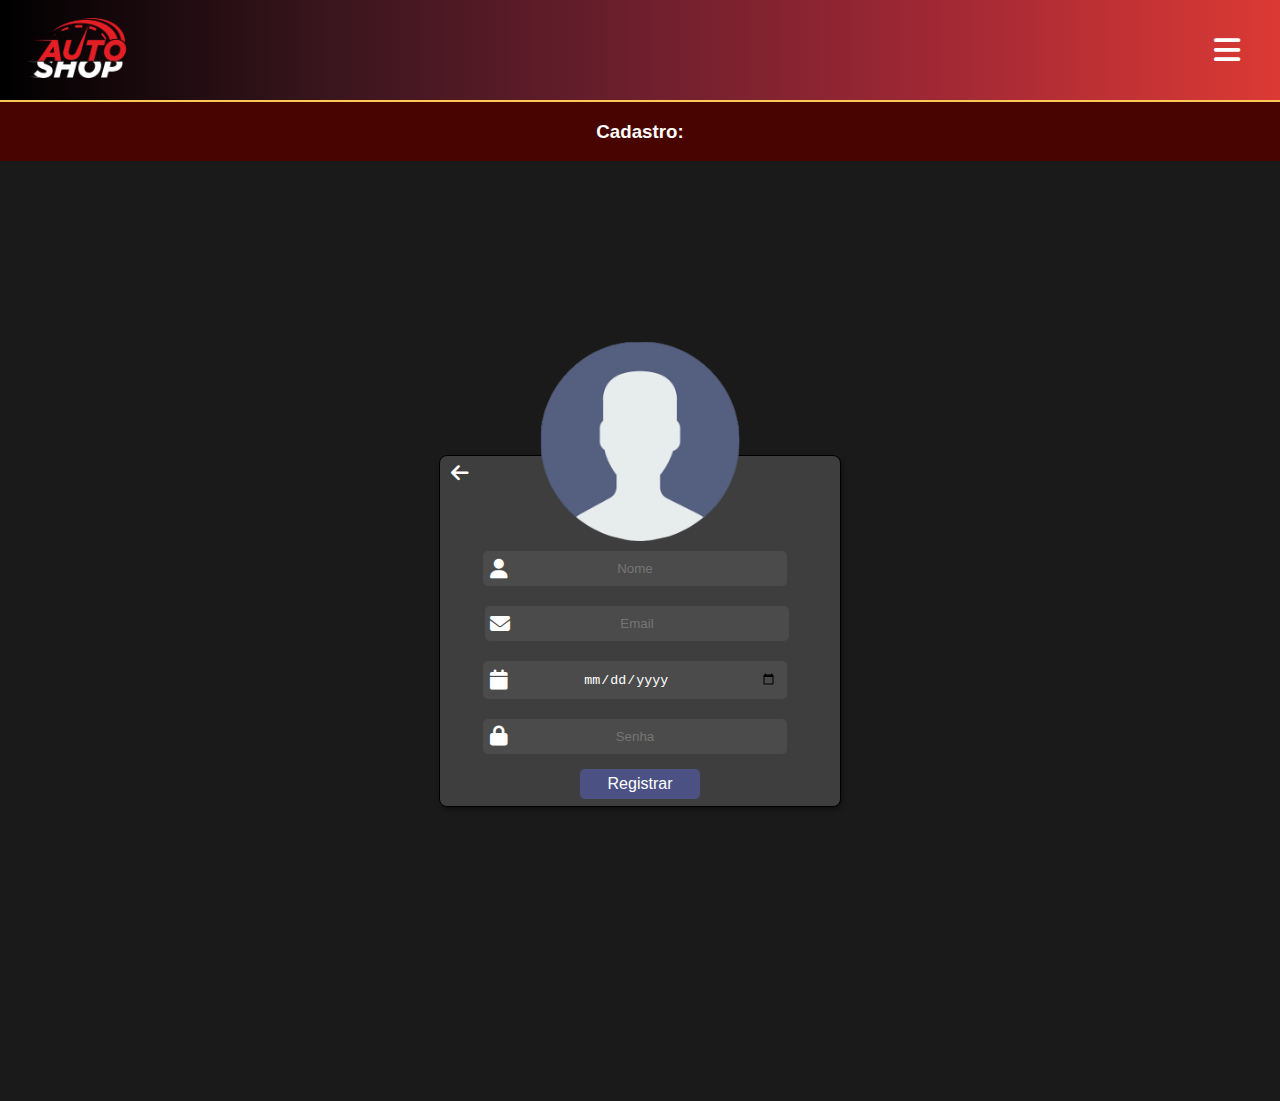
<file: cadastro/index.html>
<!DOCTYPE html>
<html lang="pt-BR">
<head>
    <meta charset="UTF-8">
    <meta name="viewport" content="width=device-width, initial-scale=1.0">
    <link rel="stylesheet" href="../css/index.css" />
    <link rel="stylesheet" href="../css/menu.css" />
    <link rel="stylesheet" href="../css/cadastro.css" />
    <link rel="stylesheet" href="../css/snackbar.css" />
    <link rel="stylesheet" href="../resources/fontawesome/css/all.css" />
    <script src="../js/menu.js"></script>
    <script src="../js/cadastro.js"></script>
    <title>Cadastro</title>
</head>
<body>
    <header>
        <div class="header-container">
            <div class="logo-loja">
                <a href="../index.html"><img src="../media/images/logo.png" /></a>
            </div>
        </div>
        <div class="header-menu">
            <div class="menu-toggle" onclick="toggleMenu()">
                <i class="fas fa-bars" id="hamburger-icon"></i>
                <i class="fas fa-times" id="close-icon" style="display: none;"></i>
            </div>
            <ul class="menu">
                <li><a href="../index.html"><i class="fa-solid fa-store" style="color: #ffffff;"></i>LOJA</a></li>
                <li><a href="../carrinho/"><i class="fa-solid fa-cart-shopping" style="color: #ffffff;"></i>CARRINHO (<span id="qtd-carrinho">0</span>)</a></li>
                <li><a href="#"><i class="fa-solid fa-user" style="color: #ffffff;"></i>INICIAR SESSÃO</a></li>
                <li><a href="../admin/"><i class="fa-solid fa-screwdriver-wrench" style="color: #ffffff;"></i>ADMIN</a></li>
            </ul>
        </div>
    </header>

    <div class="linha-decorativa"></div>
    <div class="body-conteudo">
        <h3 style="text-align: center; color: white;" id="titulo-container">Cadastro:</h3>
        <div class="container">
            <div class="quatrado_login">
                <div class="seta-voltar">
                    <button id="btnVoltar" type="submit" onclick="redirecionarParaNovaPagina()"><i class="fa-solid fa-arrow-left botao-voltar" aria-hidden="true"></i></button>
                </div>
                <div class="imagem-login">
                    <img src="../media/icones/user.png">
                </div>
                <form id="form-cadastro">
                    <div class="barrasdelogin">
                        <div class="container-login">
                            <i class="fa-solid fa-user icones-login"></i>
                            <input type="text" placeholder="Nome" id="nome" name="nome">
                        </div>
                        <div class="container-login">
                            <i class="fa-solid fa-envelope icones-login"></i>
                            <input type="email" placeholder="Email" id="email" name="email">
                        </div>
                        <div class="container-login">
                            <i class="fa-solid fa-calendar icones-login"></i>
                            <input type="date" placeholder="Data de Nascimento" id="data-nascimento" name="data-nascimento">
                        </div>
                        <div class="container-login">
                            <i class="fa-solid fa-lock icones-login"></i>
                            <input type="password" placeholder="Senha" id="senha" name="senha">
                        </div>
                    </div>
                    <div class="container-botao">
                        <button type="button" id="botaoregistrar" onclick="cadastrarUser()">Registrar</button>
                    </div>
                </form>
            </div>   
        </div>
    </div>
    <div id="snackbar">teste</div>
</body>
</html>
</file>
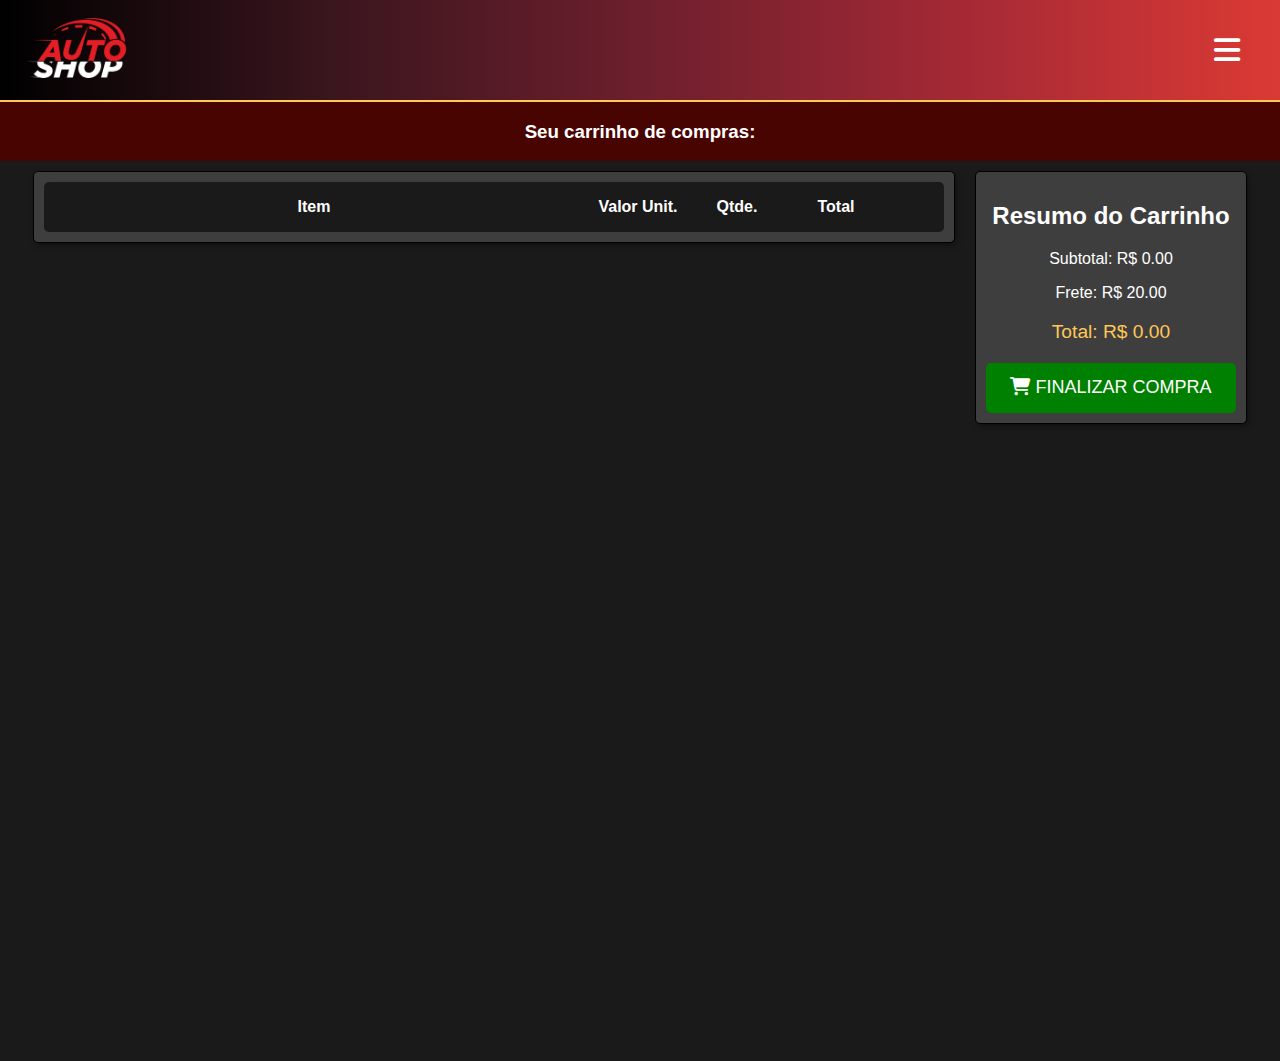
<file: carrinho/index.html>
<!DOCTYPE html>
<html lang="pt-BR">
<head>
    <meta charset="UTF-8">
    <meta name="viewport" content="width=device-width, initial-scale=1.0">
    <link rel="stylesheet" href="../css/carrinho.css" />
    <link rel="stylesheet" href="../css/menu.css" />
    <link rel="stylesheet" href="../css/snackbar.css" />
    <link rel="stylesheet" href="../resources/fontawesome/css/all.css" />
    <script src="../js/menu.js"></script>
    <script defer src="../js/carrinho.js"></script>
    <title>AutoShop - Seu carrinho</title>
</head>
<body>
    <header>
        <div class="header-container">
            <div class="logo-loja">
                <a href="../index.html"><img src="../media/images/logo.png" alt="Logo AutoShop"/></a>
            </div>
        </div>
        <div class="header-menu">
            <div class="menu-toggle" onclick="toggleMenu()">
                <i class="fas fa-bars" id="hamburger-icon"></i> <!-- Ícone de hambúrguer -->
                <i class="fas fa-times" id="close-icon" style="display: none;"></i> <!-- Ícone de fechar (oculto) -->
            </div>
            <ul class="menu">
                <li><a href="../index.html"><i class="fa-solid fa-store" style="color: #ffffff;"></i>LOJA</a></li>
                <li><a href="#"><i class="fa-solid fa-cart-shopping" style="color: #ffffff;"></i>CARRINHO (<span id="qtd-carrinho">0</span>)</a></li>
                <li><a href="../login/"><i class="fa-solid fa-user" style="color: #ffffff;"></i>INICIAR SESSÃO</a></li>
                <li><a href="../admin/"><i class="fa-solid fa-screwdriver-wrench" style="color: #ffffff;"></i>ADMIN</a></li>
            </ul>
        </div>
    </header>

    <div class="linha-decorativa"></div>
    <div class="body-conteudo">
        <h3 style="text-align: center; color: white;" id="titulo-container">Seu carrinho de compras:</h3>
        <div class="container">
            <div class="container-carrinho">
                <div class="barra-titulo">
                    <p class="col-nome">Item</p>
                    <p class="col-valor-unit">Valor Unit.</p>
                    <p class="col-qtd">Qtde.</p>
                    <p class="col-valor-total">Total</p>
                </div>
                <div id="carrinho">
                    <!-- os cards dos itens do carrinho serão inseridos aqui -->
                </div>
            </div>

            <div class="resumo-carrinho">
                <h2>Resumo do Carrinho</h2>
                <p>Subtotal: R$ <span id="subtotal">0.00</span></p>
                <p>Frete: R$ <span id="shipping">20.00</span></p>
                <p style="color:#FFC857;font-size:larger;">Total: R$ <span id="total">0.00</span></p>
                <button id="checkout" onclick="checkout()"><i class="fa-solid fa-cart-shopping" style="color: #ffffff;"></i>  FINALIZAR COMPRA</button>
            </div>
        </div>
    </div>

    <div id="snackbar">teste</div>
    
</body>
</html>
</file>
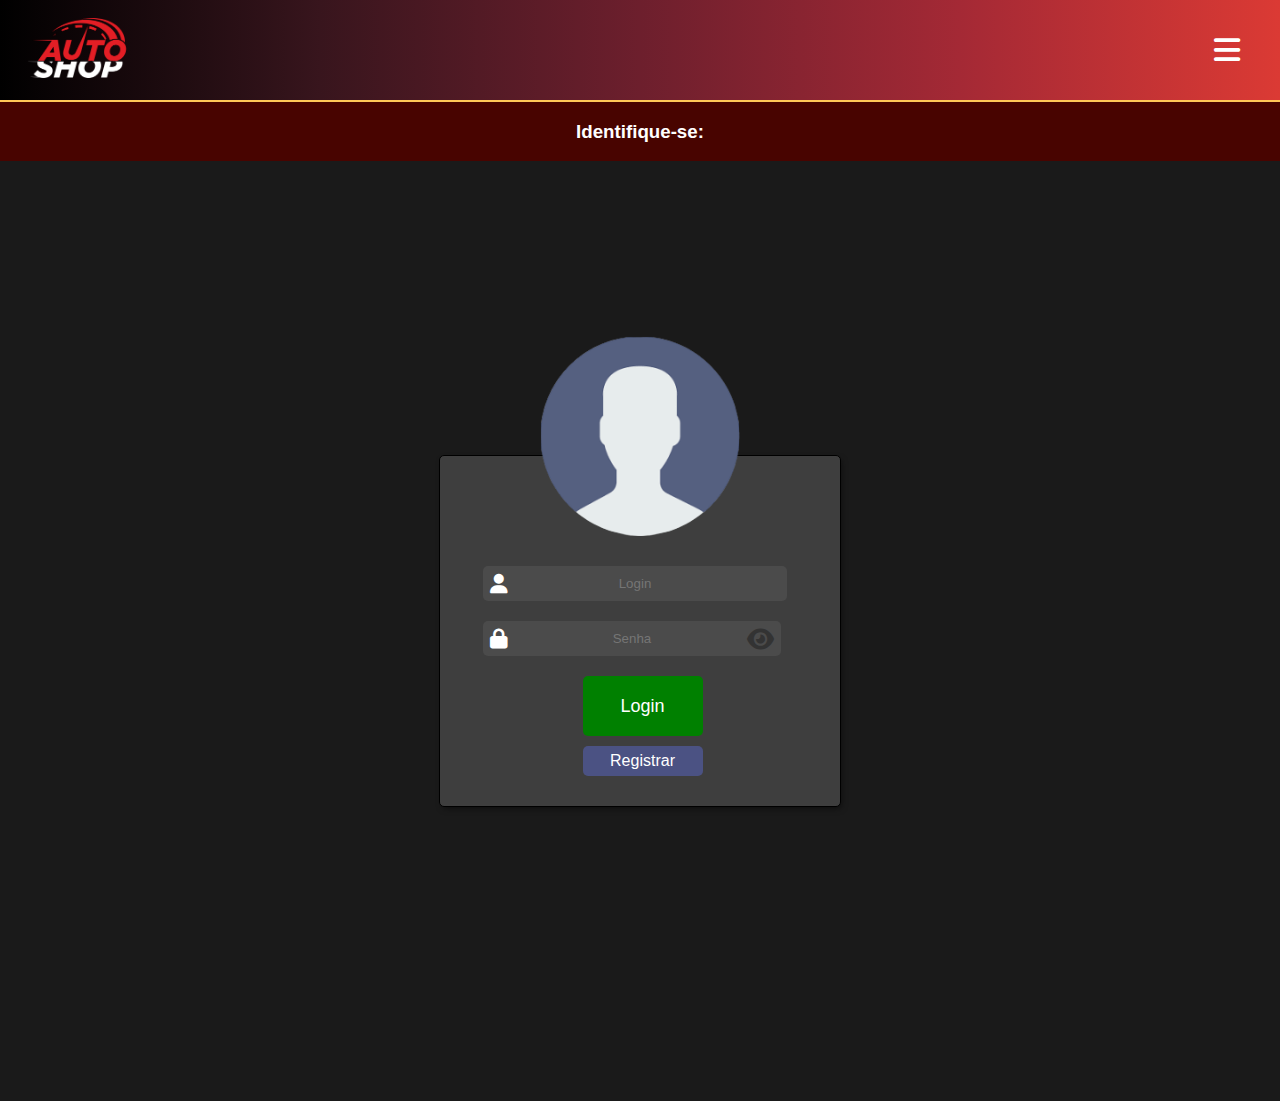
<file: login/index.html>
<!DOCTYPE html>
<html lang="pt-BR">
<head>
    <meta charset="UTF-8">
    <meta name="viewport" content="width=device-width, initial-scale=1.0">
    <link rel="stylesheet" href="../css/index.css" />
    <link rel="stylesheet" href="../css/menu.css" />
    <link rel="stylesheet" href="../css/login.css" />
    <link rel="stylesheet" href="../resources/fontawesome/css/all.css" />
    <script defer src="../js/menu.js"></script>
    <script src="../js/login.js"></script>
    <title>Login</title>
</head>
<body>
    <header>
        <div class="header-container">
            <div class="logo-loja">
                <a href="../index.html"><img src="../media/images/logo.png" /></a>
            </div>
        </div>
        <div class="header-menu">
            <div class="menu-toggle" onclick="toggleMenu()">
                <i class="fas fa-bars" id="hamburger-icon"></i> <!-- Ícone de hambúrguer -->
                <i class="fas fa-times" id="close-icon" style="display: none;"></i> <!-- Ícone de fechar (oculto) -->
            </div>
            <ul class="menu">
                <li><a href="../index.html"><i class="fa-solid fa-store" style="color: #ffffff;"></i>LOJA</a></li>
                <li><a href="../carrinho/"><i class="fa-solid fa-cart-shopping" style="color: #ffffff;"></i>CARRINHO (<span id="qtd-carrinho">0</span>)</a></li>
                <li><a href="#"><i class="fa-solid fa-user" style="color: #ffffff;"></i>INICIAR SESSÃO</a></li>
                <li><a href="../admin/"><i class="fa-solid fa-screwdriver-wrench" style="color: #ffffff;"></i>ADMIN</a></li>
            </ul>
        </div>
    </header>

    <div class="linha-decorativa"></div>
    <div class="body-conteudo">
        <h3 style="text-align: center; color: white;" id="titulo-container">Identifique-se:</h3>
        <div class="container">
            <div class="quatrado_login">
                <div class="imagem-login">
                    <img src="../media/icones/user.png">
                </div>
                <div class="barrasdelogin">
                    <div class="container-login">
                        <i class="fa-solid fa-user icones-login"></i>
                        <input type="text" placeholder="Login" id="login">
                    </div>
                    <div class="container-senha">
                        <i class="fa-solid fa-lock icones-login"></i>
                        <input type="password" placeholder="Senha" id="senha" />
                        <button id="btn-senha" type="button" onclick="mostrarSenha()">
                            <i class="fa-solid fa-eye olhosenha" aria-hidden="true"></i>
                        </button>
                </div>
                <div class="container-botao">
                    <button id="botaologin" type="submit">Login</button>
                    <form action="../cadastro/index.html">
                        <button id="botaoregistrar" type="submit">Registrar</button>
                </div>
            </div>   
        </div>
    </div>
</body>
</html>
</file>
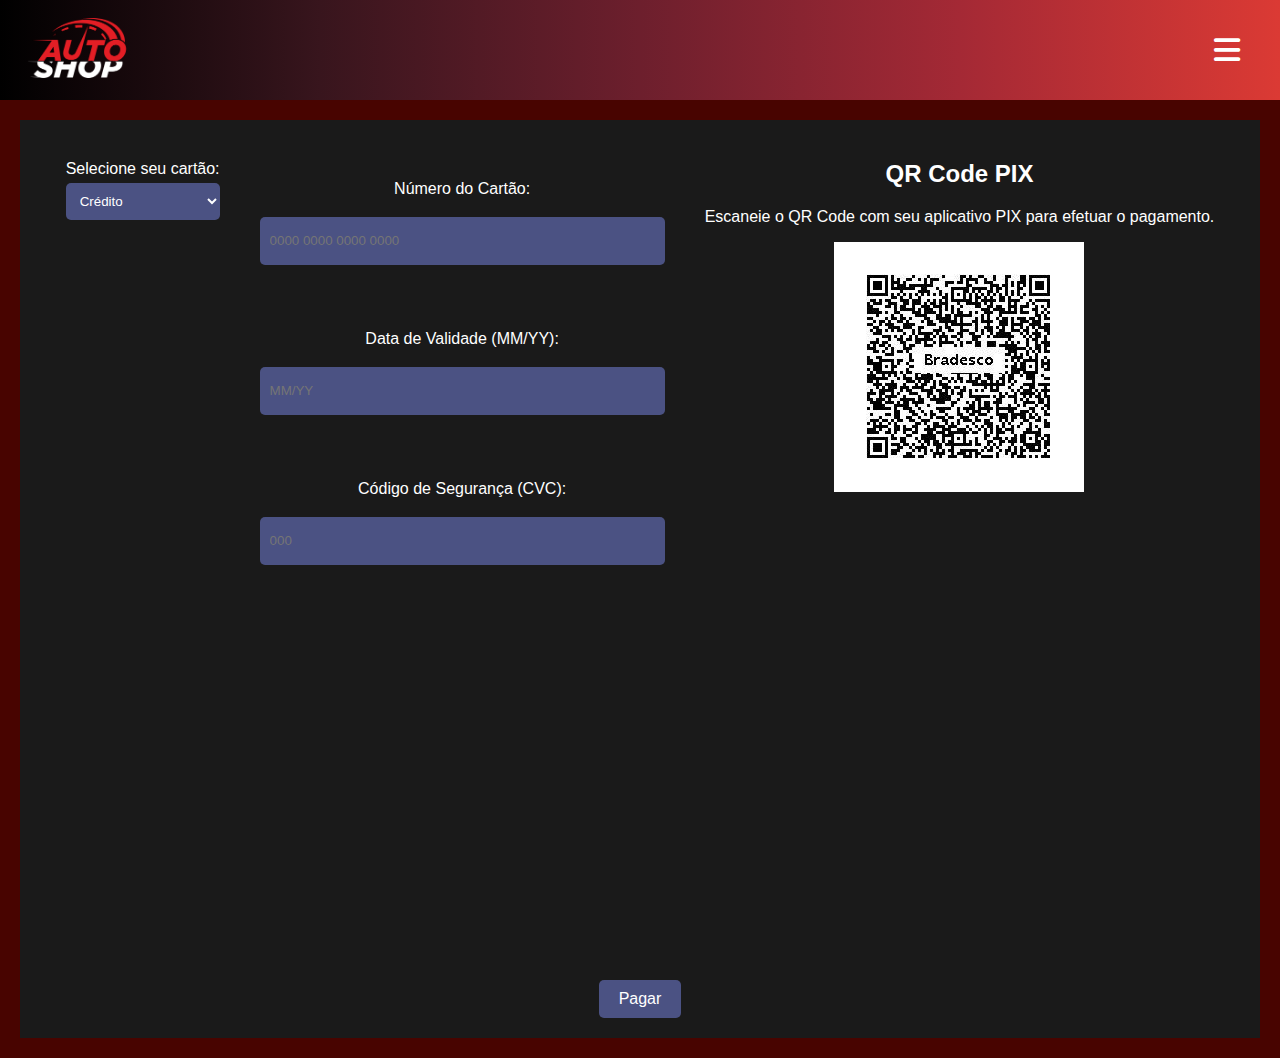
<file: pagamento/index.html>
<!DOCTYPE html>
<html lang="pt-BR">
<head>
    <meta charset="UTF-8">
    <meta name="viewport" content="width=device-width, initial-scale=1.0">
    <link rel="stylesheet" href="../css/index.css" />
    <link rel="stylesheet" href="../css/menu.css" />
    <link rel="stylesheet" href="../css/pagamento.css" />
    <link rel="stylesheet" href="../resources/fontawesome/css/all.css" />
    <script defer src="../js/menu.js"></script>
    <script defer src="../js/pagamento.js"></script>
    <title>Pagamento</title>
</head>
<body>
    <header>
        <div class="header-container">
            <div class="logo-loja">
                <a href="../index.html"><img src="../media/images/logo.png" /></a>
            </div>
        </div>
        <div class="header-menu">
            <div class="menu-toggle" onclick="toggleMenu()">
                <i class="fas fa-bars" id="hamburger-icon"></i>
                <i class="fas fa-times" id="close-icon" style="display: none;"></i>
            </div>
            <ul class="menu">
                <li><a href="../"><i class="fa-solid fa-store" style="color: #ffffff;"></i>LOJA</a></li>
                <li><a href="../carrinho/"><i class="fa-solid fa-cart-shopping" style="color: #ffffff;"></i>CARRINHO (<span id="qtd-carrinho">0</span>)</a></li>
                <li><a href="../login/"><i class="fa-solid fa-user" style="color: #ffffff;"></i>INICIAR SESSÃO</a></li>
                <li><a href="../admin/"><i class="fa-solid fa-screwdriver-wrench" style="color: #ffffff;"></i>ADMIN</a></li>
            </ul>
        </div>
    </header>
    <div class="container">
        <div class="opcoes-pagamento">
            <label for="tipo-cartao">Selecione seu cartão:</label>
            <select id="tipo-cartao">
                <option value="credito">Crédito</option>
                <option value="debito">Débito</option>
            </select>
        </div>
        <div id="detalhes-cartao">
            <div class="container">
                <label for="numero-cartao">Número do Cartão:</label>
                <input type="text" id="numero-cartao" placeholder="0000 0000 0000 0000">
            </div>
            <div class="container">
                <label for="data-validade">Data de Validade (MM/YY):</label>
                <input type="text" id="data-validade" placeholder="MM/YY">
            </div>
            <div class="container">
                <label for="cvc">Código de Segurança (CVC):</label>
                <input type="text" id="cvc" placeholder="000" maxlength="3">
            </div>
        </div>
        <div class="opcao-pix">
            <h2 class="fonte-personalizada">QR Code PIX</h2>
            <p class="fonte-personalizada">Escaneie o QR Code com seu aplicativo PIX para efetuar o pagamento.</p>
            <div class="pix-qr-code">
                <img id="pix-qr-code-image" src="../media/images/pix.png" alt="QR Code PIX" />
            </div>
        </div>
        <div class="container-botao">
            <button id="pagar" type="submit">Pagar</button>
        </div>
    </div>
</body>
</html>
</file>
<file: css/index.css>
/* * {
    box-sizing: content-box;
} */

body {
    font-family: Arial, Helvetica, sans-serif;
    background-color: #480400;
    margin: 0;
    padding: 0;
}

div {
    display: block;
}

.hidden {
    display: none;
}

/* Conteúdo da página*/
.container {
    min-height: 100vh;
    max-height: fit-content;
    margin: 0 auto;
    padding: 20px;
    display: flex;
    flex-wrap: wrap;
    justify-content: center;
    background-color: #1a1a1a;
}
.card {
    width: 250px;
    height: 400px;
    background-color:#3e3e3e;
    box-shadow: 2px 3px 6px -2px rgba(0,0,0,.59);
    border: 1px solid #000000;
    border-radius: 5px;
    padding: 10px;
    margin: 20px;
    text-align: center;
    transition-duration: 0.5s;
}
.card:hover {
    /* background-color: #66534e; */
    border: 1px solid #ff2800;
    box-shadow: 2px 3px 6px 2px rgba(0,0,0,.59);
}
.img-prod{
    width: 100%;
    height: 50%;
}
.img-prod img{
    max-height: 90%;
    max-width: 100%;
}
.info-prod {
    display: flex;
    flex-direction: column;
    width: 100%;
    color: white;
    height: 40%;
    text-align: center;
    align-items: center;
    justify-content: center;
}
.nome-prod {
    font-weight: bold;
    font-size: large;
}
.specs-prod {
    margin-top: 5px;
    font-size: small;
}
.preco-prod {
    font-size: x-large;
    color: #FFF200;
    margin-top: auto;
    margin-bottom: 5px;
    align-content: flex-end;
}
.botao-carrinho {
    width: 100%;
    height: 10%;
}
.botao-carrinho button{
    border-style: none;
    background-color: green;
    color: white;
    font-weight: bold;
    text-align: center;
    width: 100%;
    height: 100%;
    cursor: pointer;
    border-radius: 5px;
    transition-duration: 0.5s;
}
.botao-carrinho button:hover {
    background-color: rgb(0, 170, 0);
}
.botao-carrinho i {
    font-size: 20px;
}

/* cabeçalho e navegação*/
header {
    display: flex;
    width: 100%;
    height: 100px;
    margin: 0 auto;
    overflow: hidden;
    background-image: linear-gradient(to right, #000000, #38151d, #6d1f2d, #a42935, #db3a34);
    /* border-bottom: solid 2px #FFF200; */
}
.header-container {
    display: flex;
    height: 100%;
    width: 80%;
    min-width: 200px;
    justify-content: flex-start;
    align-items: center;
}
.header-menu {
    display: flex;
    width: 20%;
    justify-content: flex-end;
}
.logo-loja {
    display: flex;
    align-items: center;
    justify-content: center;
    height: 100%;
    margin: 0 20px;
}
.logo-loja img {
    height: 80px;
}
.linha-decorativa {
    width: 100%;
    height: 2px;
    background-color: #FFC857;
    /* background-image: linear-gradient(to right, #fff200, #e6ab00, #bc6b0b, #853411, #480502);*/
}


/* barra de pesquisa */
.buscador {
    display: flex;
    align-items: center;
    justify-content: flex-start;
    background-color: rgba(75, 75, 75, 0.5);
    padding: 10px;
    margin: 0 10px;
    border-radius: 5px;
}
.buscador:hover {
    background-color: rgb(75, 75, 75);
}
.search-icon {
    padding-right: 10px; /* Adiciona espaço à direita do ícone de busca */
}
.search-icon i {
    font-size: 20px; /* Redimensiona o ícone de busca */
}
.buscador input {
    background: transparent;
    border: none;
    border-bottom: 2px solid #24b6ff;
    color: white;
    padding: 5px;
    width: 100%;
    outline: none;
}


/* Propriedades para design responsivo */
@media (max-width: 768px) {
    header {
        height: 75px;
    }
    .logo-loja{
        margin: 0 5px;
    }
    .logo-loja img{
        height: 60px;
    }
    .buscador{
        margin: 0 5px;
    }
    .card{
        margin: 5px;
        height: 350px;
    }
}

@media (max-width: 480px) {
    header {
        height: 60px;
    }
    .logo-loja{
        margin: 0 5px;
    }
    .logo-loja img{
        height: 45px;
    }
    .buscador{
        margin: 0 5px;
        padding: 5px;
    }
    .card{
        margin: 5px;
        height: 300px;
        width: 275px;
    }
    .nome-prod {
        font-size: medium;
    }
}
</file>
<file: css/menu.css>
/* Menu de hamburguer */
.menu-toggle {
    display: flex;
    align-items: center;
    font-size: 30px;
    cursor: pointer;
    color: white;
    margin: 0 40px;
}
.menu {
    list-style-type: none;
    padding: 10px 0;
    margin: 0;
    background-color: #084C61;
    position: absolute;
    top: 100px;
    width: 0;
    height: 100%;
    transition: 0.5s;
    box-shadow: 0 0 rgba(0,0,0,0.5); /* modificada no JS do menu */
}
.menu li {
    padding: 25px;
    text-align: center;
    font-weight: bold;
    display: none; /* inicialmente oculto */
}
.menu li i {
    font-size: 20px;
    margin-right: 10px;
}
.menu a {
    color: white;
    text-decoration: none;
}
.content {
    padding: 20px;
}

/* Propriedades para design responsivo */
@media (max-width: 768px) {
    .menu-toggle {
        margin: 0 15px;
    }
    .menu {
        top: 75px;
    }
}
@media (max-width: 480px) {
    .menu-toggle{
        margin: 0 15px;
    }
    .menu{
        top: 62px;
    }
}
</file>
<file: css/cadastro.css>
input::selection { /* Tira aquela cor irritante de quando seleciona uma entrada do autopreenchimento */
    background-color: rgb(75,75,75);
    color: #FFF;
}
.container{
    height: 75vh;
    display: flex;
    align-items: center;
    justify-content: center;
}
#btnVoltar {
    background-color: inherit;
    color: #fff;
    border: none;
    font-size: 20px;
    cursor: pointer;
    margin: 5px;
}
.quatrado_login{
    margin:auto;
    border-radius: 8px;
    width: 400px;
    height: 350px;
    background-color:#3e3e3e;
    box-shadow: 2px 3px 6px -2px rgb(0,0,0,.59);
    border: 1px solid #000000;
}
.imagem-login{
    height: 200px;
    margin-top:-150px;
    justify-content: center;
    display: flex;
    width: 100%;
}
.barrasdelogin{
    margin-top: -20px;
    padding: 20px;
    text-align: center;
    margin-left: 5px;
}
.barrasdelogin input{
    margin: 10px 0;
    text-align: center;
    border: none;
    background-color: rgb(75, 75, 75);
    color: #FFF;
    border-radius: 5px;
    outline: none;
    padding: 10px;
    width: 80%;
}
#usuario{
    margin-top:10px
}
#senha{
    margin-top:10px
}
.container-botao{
    display: flex;
    flex-direction: column;
    justify-content: center;
    align-items: center;
    width: 100%;
}
#botaoregistrar{
    cursor:pointer;
    margin-top: -15px;
    text-align: center;
    width: 120px;
    height: 30px;
    border-radius: 5px;
    background-color: #4b5283;
    color:#fff;
    border:none;
    font-size:medium;
    transition-duration: 0.5s;
}
#botaoregistrar:hover{
    background-color: #85A3FF;
}
#botaoregistrar:disabled{
    cursor: wait;
    color: #A9AABC;
    background-color: #454555;
}
.container-login{
    display: flex;
    align-items: center;
    justify-content: flex-start;
}
.container-senha{
    display: flex;
    align-items: center;
    justify-content: flex-start;
}
.container-senha input:hover{
    background-color:  rgb(90, 90, 90);;
}
.container-login input:hover{
    background-color:  rgb(90, 90, 90);;
}

.icones-login{
    left: 25px;
    position: relative;
    font-size: 20px;
    color: #fff;
}
/* Propriedades para design responsivo */
@media (max-width: 768px) {
    .quatrado_login{
        margin:auto;
        border-radius: 5px;
        width: 400px;
        height: 350px;
        background-color:#3e3e3e;
        box-shadow: 2px 3px 6px -2px rgba(0,0,0,.59);
        border: 1px solid #000000;
    }
    .imagem-login{
        height: 150px;
        margin-top:-135px;
        justify-content: center;
        display: flex;
        width: 100%;
    }
}
@media (max-width: 480px) {
    .quatrado_login{
        margin:auto;
        border-radius: 5px;
        width: 300px;
        height: 325px;
        background-color:#3e3e3e;
        box-shadow: 2px 3px 6px -2px rgba(0,0,0,.59);
        border: 1px solid #000000;
    }
    .imagem-login{
        height: 130px;
        margin-top:-115px;
        justify-content: center;
        display: flex;
        width: 100%;
    }
}
</file>
<file: css/snackbar.css>
/* The snackbar - position it at the bottom and in the middle of the screen */
#snackbar {
    font-family: Arial, Helvetica, sans-serif;
    font-weight: bold;
    visibility: hidden; /* Hidden by default. Visible on click */
    min-width: 250px; /* Set a default minimum width */
    margin-left: -125px; /* Divide value of min-width by 2 */
    background-color: #323031ff; /* Dark background color */
    color: #FFF; /* White text color */
    text-align: center; /* Centered text */
    border-radius: 5px; /* Rounded borders */
    padding: 16px; /* Padding */
    position: fixed; /* Sit on top of the screen */
    z-index: 1; /* Add a z-index if needed */
    left: 50%; /* Center the snackbar */
    bottom: 50px; /* 50px from the bottom */
    box-shadow: 5px 10px 18px #000;
    border: solid 1px #FFC857;
  }
  
  /* Show the snackbar when clicking on a button (class added with JavaScript) */
  #snackbar.show {
    visibility: visible; /* Show the snackbar */
    /* Add animation: Take 0.5 seconds to fade in and out the snackbar.
    However, delay the fade out process for 2.5 seconds */
    -webkit-animation: fadein 0.5s, fadeout 0.5s 2.5s;
    animation: fadein 0.5s, fadeout 0.5s 2.5s;
  }
  
  /* Animations to fade the snackbar in and out */
  @-webkit-keyframes fadein {
    from {bottom: 0; opacity: 0;}
    to {bottom: 50px; opacity: 1;}
  }
  
  @keyframes fadein {
    from {bottom: 0; opacity: 0;}
    to {bottom: 50px; opacity: 1;}
  }
  
  @-webkit-keyframes fadeout {
    from {bottom: 50px; opacity: 1;}
    to {bottom: 0; opacity: 0;}
  }
  
  @keyframes fadeout {
    from {bottom: 50px; opacity: 1;}
    to {bottom: 0; opacity: 0;}
  }
</file>
<file: css/carrinho.css>
body {
    font-family: Arial, Helvetica, sans-serif;
    background-color: #480400;
    margin: 0;
    padding: 0;
}

div {
    display: block;
}

.hidden {
    display: none;
}

/* Conteúdo da página*/
.container {
    color:#FFF;
    min-height: 100vh;
    height: fit-content;
    margin: 0 auto;
    display: flex;
    justify-content: center;
    flex-wrap: wrap;
    background-color: #1a1a1a;
}

.barra-titulo {
    display: flex;
    height: 50px;
    width: 100%;
    background-color:#1a1a1a;
    border-radius: 5px;
    font-weight: bold;
    text-align: center;
}
.col-nome {
    width: 60%;
}
.col-valor-unit {
    width: 12%;
}
.col-qtd {
    width: 10%;
}
.col-valor-total {
    width: 12%;
}
.container-carrinho {
    display: flex;
    flex-wrap: wrap;
    flex-direction: column;
    width: 900px;
    height: fit-content;
    padding: 10px;
    margin: 10px;
    background-color: #3e3e3e;
    box-shadow: 2px 3px 6px -2px rgba(0,0,0,.59);
    border: 1px solid #000000;
    border-radius: 5px;
}

.resumo-carrinho {
    justify-content: center;
    min-width: 250px;
    height: fit-content;
    padding: 10px;
    margin: 10px;
    background-color:#3e3e3e;
    box-shadow: 2px 3px 6px -2px rgba(0,0,0,.59);
    border: 1px solid #000000;
    border-radius: 5px;
    text-align: center;
}
.resumo-carrinho button {
    width:250px;
    height:50px;
    border:none;
    border-radius:5px;
    color:#FFF;
    font-size:large;
    background-color: green;
    cursor: pointer;
    transition-duration: 0.5s;
}
.resumo-carrinho button:hover {
    background-color: rgb(0, 170, 0);
}

.card-produto {
    display: flex;
    width: 100%;
    height: 120px;
    border-top: 1px solid #e6ab00;
    border-bottom: 1px solid #e6ab00;
}
.card-produto:hover {
    background-color: #084C61;
    transition-duration: 0.5s;
}

.detalhes-produto {
    display: flex;
}
.img-produto{
    display:flex;
    width: 10%;
    align-items: center;
}
.img-produto img{
    max-width: 80%;
}
.nome-prod{
    width: 50%;
    display:flex;
    align-items: center;
}
.val-unit{
    width: 12.5%;
    display:flex;
    align-items: center;
}
.qtde-produto {
    width: 10%;
    display:flex;
    align-items: center;
}
.qtde-produto span{
    margin:5px;
}
.total{
    width: 12.5%;
    display: flex;
    align-items: center;
    font-weight: bold;
}
.botao-remover{
    width: 5%;
    display: flex;
    align-items: center;
}

.aumentar-qtd, .reduzir-qtd{
    height: 32px;
    width: 32px;
    color: #fff;
    background-color: #177E89;
    font-weight: bold;
    font-size: large;
    border: none;
    border-radius: 5px;
    cursor: pointer;
}
.remove-prod{
    height: 32px;
    width: 32px;
    border-radius: 5px;
    border:none;
    background-color: #ba0000;
    cursor: pointer;
}
.icone-remover{
    color: #fff;
    font-size: 16px;
}

/* cabeçalho e navegação*/
header {
    display: flex;
    width: 100%;
    height: 100px;
    margin: 0 auto;
    overflow: hidden;
    background-image: linear-gradient(to right, #000000, #38151d, #6d1f2d, #a42935, #db3a34);    /* border-bottom: solid 2px #FFF200; */
}
.header-container {
    display: flex;
    height: 100%;
    width: 80%;
    min-width: 200px;
    justify-content: flex-start;
    align-items: center;
}
.header-menu {
    display: flex;
    width: 20%;
    justify-content: flex-end;
}
.logo-loja {
    display: flex;
    align-items: center;
    justify-content: center;
    height: 100%;
    margin: 0 20px;
}
.logo-loja img {
    height: 80px;
}
.linha-decorativa {
    width: 100%;
    height: 2px;
    background-color: #FFC857;
    /* background-image: linear-gradient(to right, #fff200, #e6ab00, #bc6b0b, #853411, #480502);*/
}


/* Propriedades para design responsivo */
@media (max-width: 768px) {
    /* Estilos para telas menores, como tablets e smartphones */
    header {
        height: 75px;
    }
    .logo-loja{
        margin: 0 5px;
    }
    .logo-loja img{
        height: 60px;
    }
    .col-nome{
        width: 59%;
    }
    .col-valor-unit{
        width: 12.5%;
        display: flex;
    }
    .col-valor-total{
        width: 10%;
    }
}

@media (max-width: 480px) {
    /* Estilos para telas ainda menores, como smartphones em modo paisagem */
    header {
        height: 60px;
    }
    .logo-loja{
        margin: 0 5px;
    }
    .logo-loja img{
        height: 45px;
    }
    .container-carrinho{
        margin: 0;
    }
    .nome-prod{
        width: 30%;
    }
    .val-unit{
        width: 17.5%;
    }
    .qtde-produto{
        width: 12.5%;
        justify-content: center;
        flex-wrap: wrap;
        flex-direction: column-reverse;
    }
    .total{
        width: 20%;
    }
    .barra-titulo{
        font-size: smaller;
    }
    .col-nome{
        width: 40%;
    }
    .col-valor-unit{
        width: 19%;
        display: flex;
    }
    .detalhes-produto{
        font-size:smaller;
    }
}
</file>
<file: css/login.css>
input::selection { /* Tira aquela cor irritante de quando seleciona uma entrada do autopreenchimento */
    background-color: rgb(75,75,75);
    color: #FFF;
}
.container{
    height: 75vh;
    display: flex;
    align-items: center;
    justify-content: center;
}
.quatrado_login{
    margin:auto;
    border-radius: 5px;
    width: 400px;
    height: 350px;
    background-color:#3e3e3e;
    box-shadow: 2px 3px 6px -2px rgba(0,0,0,.59);
    border: 1px solid #000000;
}
.imagem-login{
    height: 200px;
    margin-top:-120px;
    justify-content: center;
    display: flex;
    width: 100%;
}
.barrasdelogin{
    justify-content: center;
    padding: 20px;
    text-align: center;
    margin-left: 5px;
}
.barrasdelogin input{
    margin: 10px 0;
    text-align: center;
    border: none;
    color: #FFF;
    background-color: rgb(75, 75, 75);
    border-radius: 5px;
    outline: none;
    padding: 10px;
    width: 80%;
}
.barrasdelogin input:focus{
    background-color: rgb(75,75,75);
    border: 1px solid red;
}
#usuario{
    margin-top:10px;
}
#senha{
    margin-top:10px;
}
.container-botao{
    margin-top: 10px;
    display: flex;
    flex-direction: column;
    justify-content: center;
    align-items: center;
    width: 100%;
}
#botaologin{
    cursor:pointer;
    text-align: center;
    width: 120px;
    height: 60px;
    border-radius: 5px;
    background-color: green;
    color:#fff;
    border:none;
    font-size:large;
    transition-duration: 0.5s;
}
#botaologin:hover{
    background-color: rgb(0, 170, 0);
}
#botaoregistrar{
    cursor:pointer;
    margin-top: 10px;
    text-align: center;
    width: 120px;
    height: 30px;
    border-radius: 5px;
    background-color: #4b5283;
    color:#fff;
    border:none;
    font-size:medium;
    transition-duration: 0.5s;
}
#botaoregistrar:hover{
    background-color: #85A3FF;
}
.container-login{
    display: flex;
    align-items: center;
    justify-content: flex-start;
}
.container-senha{
    display: flex;
    align-items: center;
    justify-content: flex-start;
}
.container-senha input:hover{
    background-color:  rgb(90, 90, 90);;
}
.container-login input:hover{
    background-color:  rgb(90, 90, 90);;
}
/*----------------------------------------------------------------------------------------------*/
#btn-senha {
    background-color: transparent;
    border: none;
    cursor: pointer;
    position: relative;
    right: 40px;
}
#btn-senha i {
    font-size: 24px;
    color: #333;
}
#btn-senha i.fa-eye-slash {
    color: green;
}
/*----------------------------------------------------------------------------------------------*/
.icones-login{
    left: 25px;
    position: relative;
    font-size: 20px;
    color: #fff;
}
/* Propriedades para design responsivo */
@media (max-width: 768px) {
    .quatrado_login{
        margin:auto;
        border-radius: 5px;
        width: 400px;
        height: 350px;
        background-color:#3e3e3e;
        box-shadow: 2px 3px 6px -2px rgba(0,0,0,.59);
        border: 1px solid #000000;
    }
    .imagem-login{
        height: 150px;
        margin-top:-100px;
        justify-content: center;
        display: flex;
        width: 100%;
    }
}

@media (max-width: 480px) {
    .quatrado_login{
        margin:auto;
        border-radius: 5px;
        width: 300px;
        height: 325px;
        background-color:#3e3e3e;
        box-shadow: 2px 3px 6px -2px rgba(0,0,0,.59);
        border: 1px solid #000000;
    }
    .imagem-login{
        height: 130px;
        margin-top:-80px;
        justify-content: center;
        display: flex;
        width: 100%;
    }
}
</file>
<file: css/pagamento.css>
/* Estilos do conteúdo de pagamento */
.container {
    text-align: center;
    min-height: 10vh;
    margin: 20px;
  }
  
  .opcoes-pagamento {
    display: flex;
    flex-direction: column;
    align-items: center;
    margin: 20px 0;
  }
  
  .opcoes-pagamento label {
    color: #fff;
  }
  
  #tipo-cartao {
    padding: 10px;
    border: none;
    background-color: #4b5283;
    border-radius: 5px;
    color: #fff;
    outline: none;
    width: 100%;
    margin: 5px 0;
  }
  
  #detalhes-cartao label {
    color: #fff;
  }
  
  #detalhes-cartao input[type="text"] {
    width: 100%;
    padding: 10px;
    margin: 5px 0;
    border: none;
    background-color: #4b5283;
    border-radius: 5px;
    outline: none;
    color: #fff;
  }
  
  #detalhes-cartao input[type="text"]:focus {
    background-color: rgb(75, 75, 75);
    border: 1px solid red;
  }
  
  #detalhes-cartao #cvc {
    width: 100%;
    padding: 10px;
    margin: 5px 0;
    border: none;
    background-color: #4b5283;
    border-radius: 5px;
    outline: none;
    color: #fff;
  }

  /* Estilos do botão de pagamento */
  #pagar {
    padding: 10px 20px;
    background-color: #4b5283;
    border: none;
    border-radius: 5px;
    cursor: pointer;
    color: #fff;
    font-size: medium;
    transition-duration: 0.5s;
    margin-top: 370px;
  }
  
  #pagar:hover {
    background-color: #85A3FF;
  }

  .fonte-personalizada {
    font-family:sans-serif;
    color: #fff;
  }
</file>
